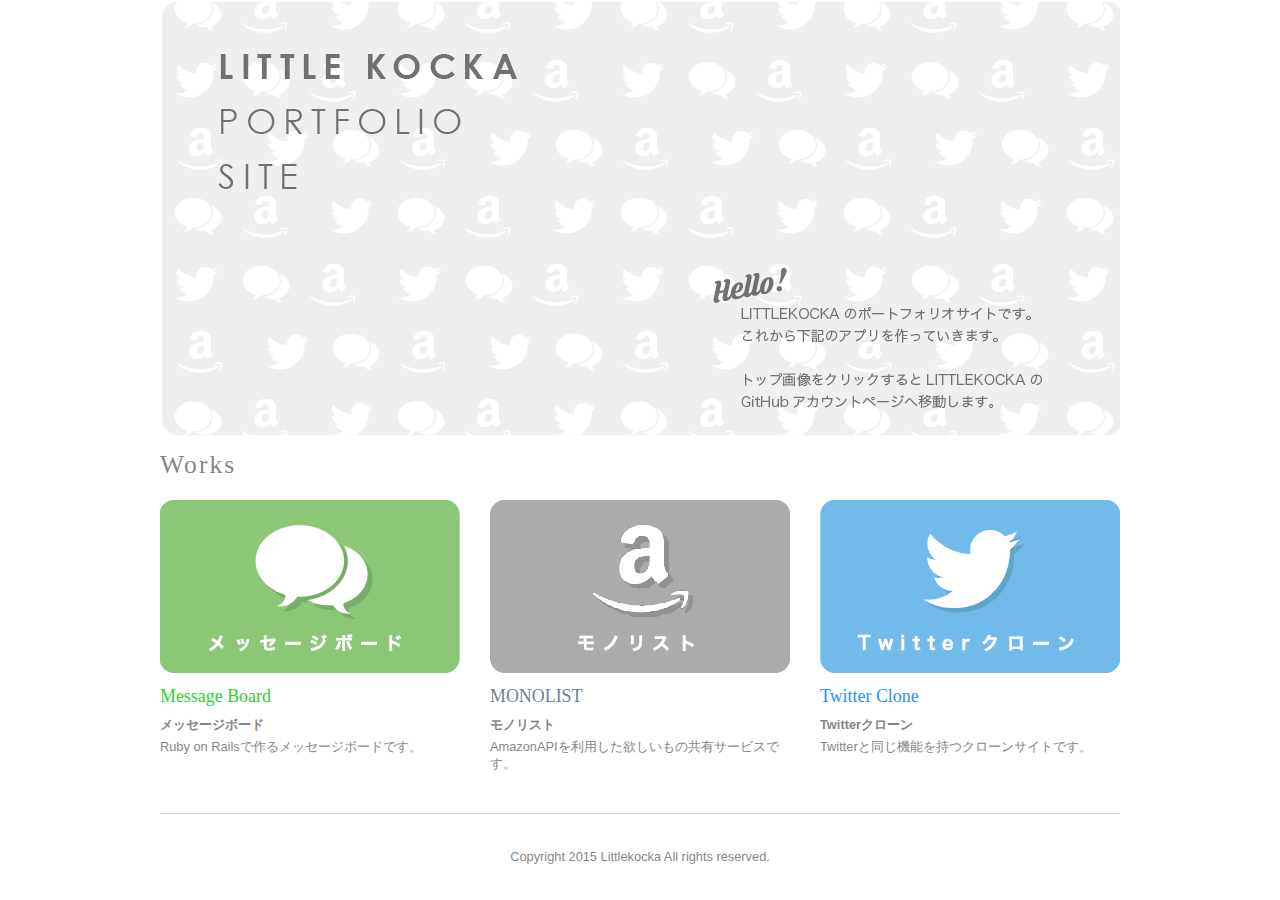
<file: index.html>
<!doctype html>
<html>
<head>
  <meta charset="utf-8">
  <meta name="keywords" content="LITTLEKOCKA,twitterclone,monolist,messageboard">
  <meta name="description" content="LITTLEKOCKA Portfolio site">
  <meta name="robots" content="noindex,nofollow">
  <meta name="author" content="LITTLEKOCKA">

  <title>Portfolio</title>

  <link rel="stylesheet" href="mycss.css"/>
</head>

<body>
  <div class="wrap">
      <h1 title="Portfolio"><a href="https://github.com/kocka335"><img src="images/top.png" width="960" height="437"  alt="portfolio"/></h1></a>
      <div class="contents_3clum">
      <h2>Works</h2>
      
      <div class="section">
          <a href="#"><img src="images/message.png" width="300" height="173"  alt="messageboard"/></a>
           <h3>Message Board</h3>
           <h4>メッセージボード</h4>
           <p>Ruby on Railsで作るメッセージボードです。</p>
      </div>

      <div class="section">
          <a href="#"><img src="images/monolist.png" width="300" height="173"  alt="monolist"/></a>

            <h3>MONOLIST</h3>
            <h4>モノリスト</h4>
            <p>AmazonAPIを利用した欲しいもの共有サービスです。</p>
     </div>

     <div class="section last">
          <a href="#"><img src="images/twitter.png" width="300" height="173"  alt="twitterclone"/></a>

            <h3>Twitter Clone</h3>
            <h4>Twitterクローン</h4>
            <p>Twitterと同じ機能を持つクローンサイトです。</p>
     </div>
</div>

</div>


  <div class="footer">
  </div>

  <p class="copy">Copyright&nbsp;2015&nbsp;Littlekocka All&nbsp;rights&nbsp;reserved.</p>
</body>
</html>
</file>
<file: mycss.css>
@charset "utf-8";
/* -----------------------------------------------------------
reset
----------------------------------------------------------- */
body,div,h1,h2,h3,h4,p{
	margin:0;padding:0;
	font-size: 100%;
	font-weight: normal;
}
img{ border:0;}
a:hover img{
	filter: alpha(opacity=80);
	-moz-opacity:0.8;
	opacity:0.8;
}
h1,h2{
	font-weight:normal;
}
li{
	list-style:none;
}
/*----------------------------------------------------
style
--------------------------------------------------*/
body {
	font-family:"ヒラギノ角ゴ Pro W3", "Hiragino Kaku Gothic Pro", "メイリオ", Meiryo, Osaka, "ＭＳ Ｐゴシック", "MS PGothic", sans-serif;
	font-size: 80%;

	color: #868686;
}
h1{
	margin-bottom:10px;
}
.wrap{
	width: 960px;
	margin: auto;
	overflow: hidden;
}
h2{
	font-family:"ヒラギノ明朝 Pro W3", "Hiragino Mincho Pro", "ＭＳ Ｐ明朝", "MS PMincho", serif;
	color: #878787;
	letter-spacing:2px;
	font-size: 200%;
	margin-bottom: 20px;
}
.section img{
	margin-bottom: 10px;
}

/*3カラム*/
.contents_3clum{
	margin: 0 0 35px 0;
	padding-bottom: 40px;
	overflow: hidden;
	width: 960px;
	border-bottom: 1px solid #D6D6D6;
}
.contents_3clum h3{
	font-family:"ヒラギノ明朝 Pro W3", "Hiragino Mincho Pro", "ＭＳ Ｐ明朝", "MS PMincho", serif;
	font-size: 140%;
	color: #32CD32;
	margin-bottom: 10px;
}
.contents_3clum .section:nth-of-type(2) h3{
	color: #708090;
}
.contents_3clum .section:nth-of-type(3) h3{
	color: #1E90FF;
}
.contents_3clum .section{
	float:left;
	width: 300px;
	margin-right: 30px;
}
.contents_3clum .section.last{
	margin-right: 0px;
}
.contents_3clum .section h4{
	font-weight: bold;
	margin-bottom: 5px;
}

/*フッター*/


.copy{
	text-align: center;
	margin-bottom: 10px;
}
</file>
